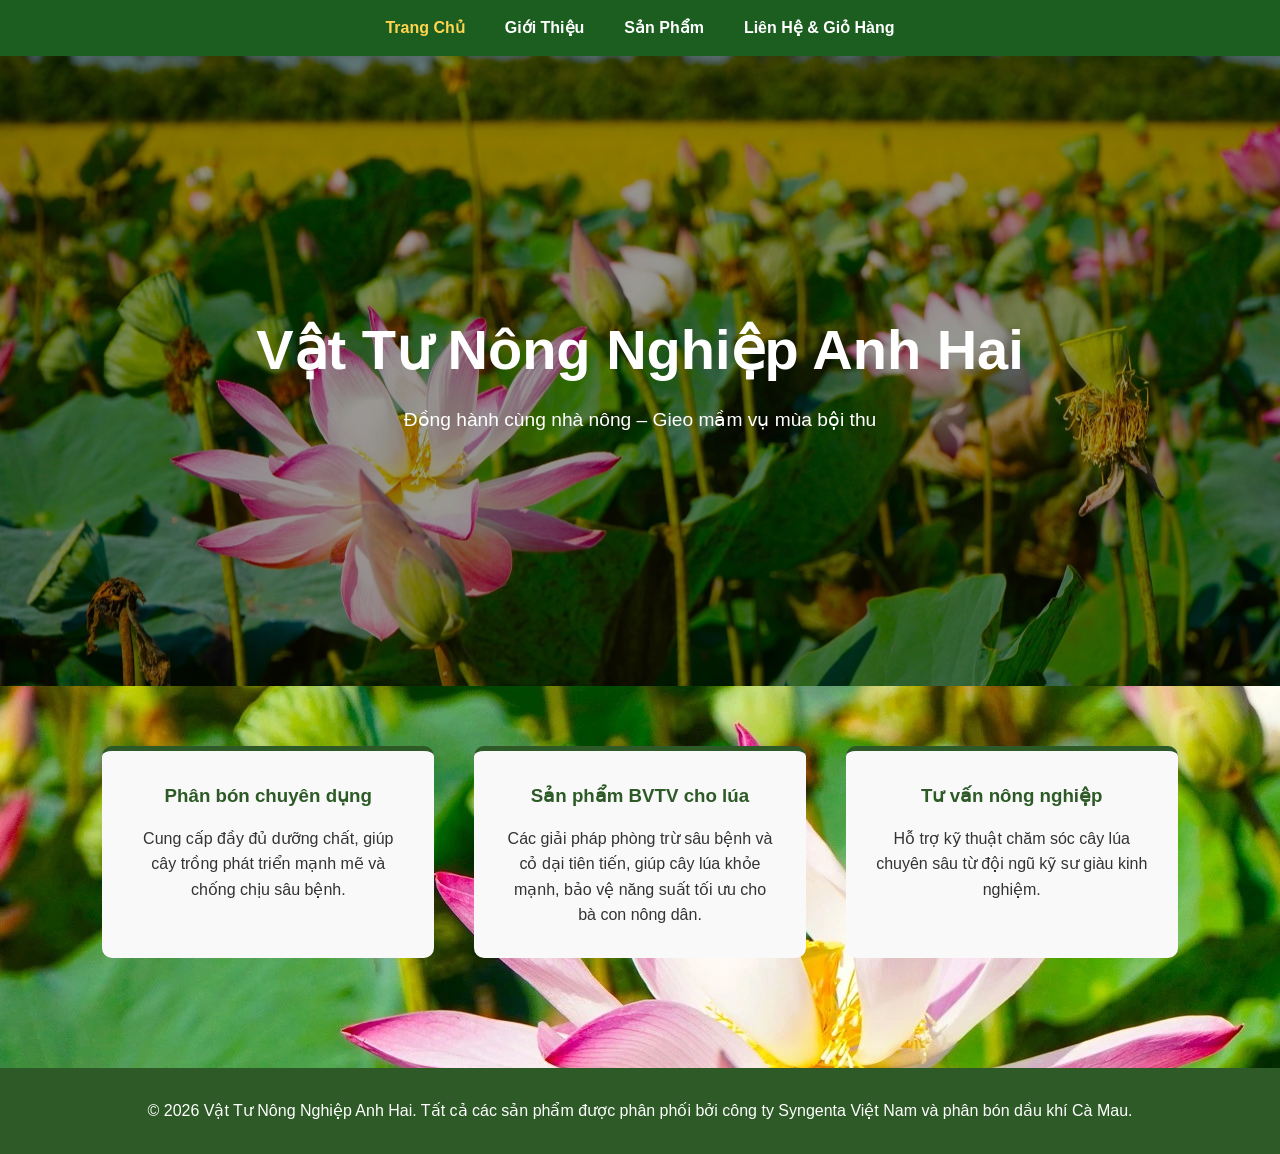
<file: index.html>
<!DOCTYPE html>
<html lang="vi">
<head>
    <meta charset="UTF-8">
    <meta name="viewport" content="width=device-width, initial-scale=1.0">
    <title>Vật Tư Nông Nghiệp Anh Hai</title>
    <link rel="stylesheet" href="css/trangchu.css">
</head>
<body>

     <nav class="navbar">
        <a href="index.html" class="active">Trang Chủ</a>
        <a href="html/gioithieu.html" >Giới Thiệu</a>
        <a href="html/sanpham.html">Sản Phẩm</a>
        <a href="html/lienhe.html">Liên Hệ & Giỏ Hàng</a>
    </nav>

    <section class="hero">
        <h1>Vật Tư Nông Nghiệp Anh Hai</h1>
        <p>Đồng hành cùng nhà nông – Gieo mầm vụ mùa bội thu</p>
    </section>

    <section class="services">
        <div class="service-item">
            <h3>Phân bón chuyên dụng</h3>
            <p>Cung cấp đầy đủ dưỡng chất, giúp cây trồng phát triển mạnh mẽ và chống chịu sâu bệnh.</p>
        </div>
        <div class="service-item">
            <h3>Sản phẩm BVTV cho lúa</h3>
            <p>Các giải pháp phòng trừ sâu bệnh và cỏ dại tiên tiến, giúp cây lúa khỏe mạnh, bảo vệ năng suất tối ưu cho bà con nông dân.</p>
        </div>
        <div class="service-item">
            <h3>Tư vấn nông nghiệp</h3>
            <p>Hỗ trợ kỹ thuật chăm sóc cây lúa chuyên sâu từ đội ngũ kỹ sư giàu kinh nghiệm.</p>
        </div>
    </section>

    <footer>
        <p>&copy; 2026 Vật Tư Nông Nghiệp Anh Hai. Tất cả các sản phẩm được phân phối bởi công ty Syngenta Việt Nam và phân bón dầu khí Cà Mau.</p>
    </footer>

</body>
</html>
</file>
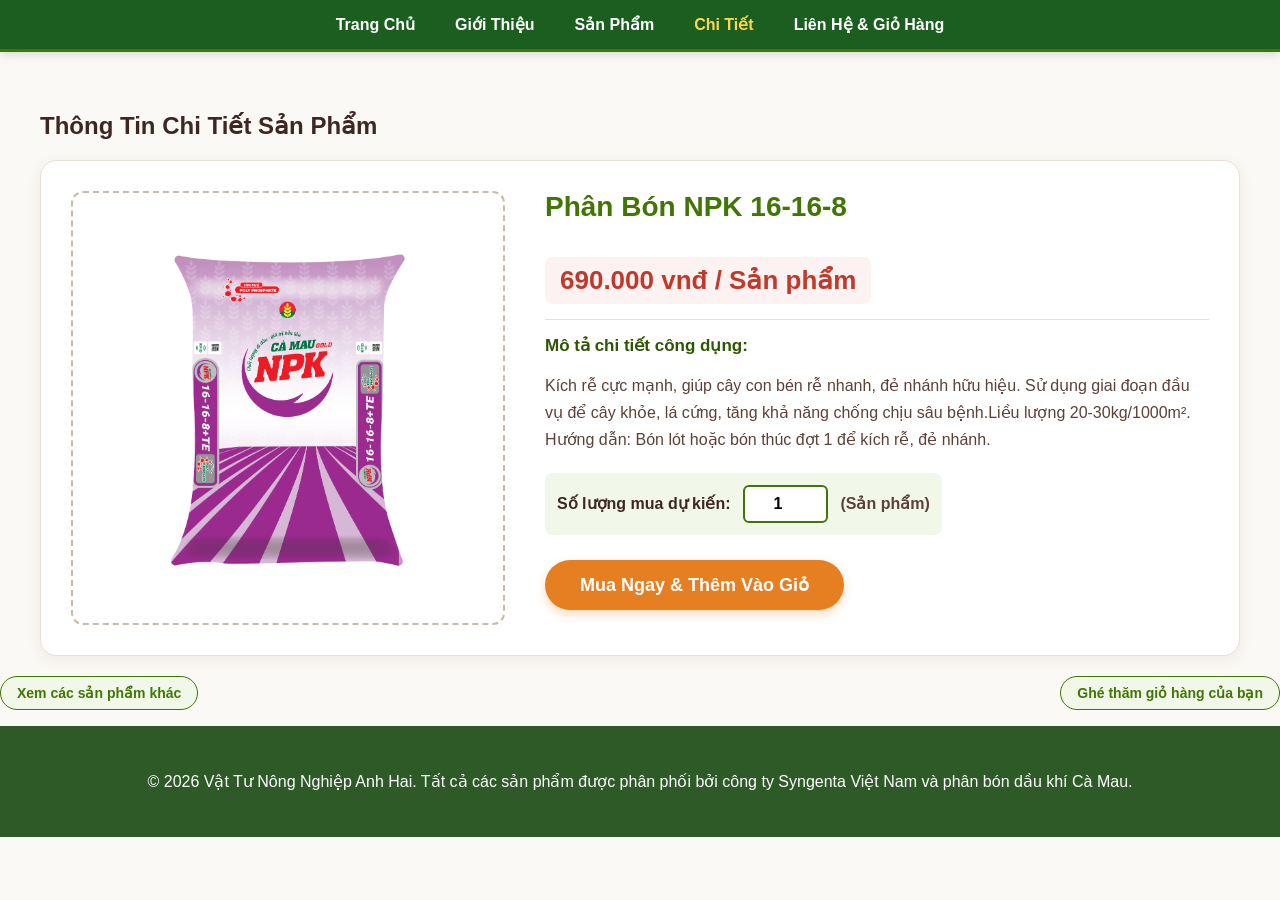
<file: html/chitiet.html>
<!DOCTYPE html>
<html lang="vi">
<head>
    <meta charset="UTF-8">
    <title>Vật Tư Nông Nghiệp Anh Hai</title>
    <link rel="stylesheet" href="../css/chitiet.css">
</head>
<body>
    <nav class="navbar">
            <a href="../index.html">Trang Chủ</a>
            <a href="gioithieu.html">Giới Thiệu</a>
            <a href="sanpham.html">Sản Phẩm</a>
            <a href="chitiet.html" class="active">Chi Tiết</a>
            <a href="lienhe.html">Liên Hệ & Giỏ Hàng</a>
    </nav>

    <main class="container">
        <h2 class="page-title">Thông Tin Chi Tiết Sản Phẩm</h2>
        
        <div class="detail-wrapper">
            <div class="detail-left">
                <img id="detail-img" src="" alt="Ảnh sản phẩm">
            </div>

            <div class="detail-right">
                <h1 id="detail-name">Đang tải tên sản phẩm...</h1>
                <p id="detail-price" class="price-tag">0 đ</p>
                
                <div class="desc-box">
                    <h4>Mô tả chi tiết công dụng:</h4>
                    <p id="detail-desc">Đang tải mô tả từ cơ sở dữ liệu...</p>
                </div>

                <div class="quantity-box">
                    <label>Số lượng mua dự kiến:</label>
                    <input type="number" id="quantity" value="1" min="1">
                    <span class="unit-text">(Sản phẩm)</span>
                </div>

                <div id="box-nut-mua">
                    <button class="btn-loading" disabled>Đang tải dữ liệu...</button>
                </div>
            </div>
        </div>
    </main>
    <a href="sanpham.html" class="btn-back">Xem các sản phẩm khác</a>
    <a href="lienhe.html" class="btn-go">Ghé thăm giỏ hàng của bạn</a>
    <footer>
    <p>&copy; 2026 Vật Tư Nông Nghiệp Anh Hai. Tất cả các sản phẩm được phân phối bởi công ty Syngenta Việt Nam và phân bón dầu khí Cà Mau.</p>
    </footer>
</main>
    <script src="../js/script.js"></script>
</body>
</html>
</file>
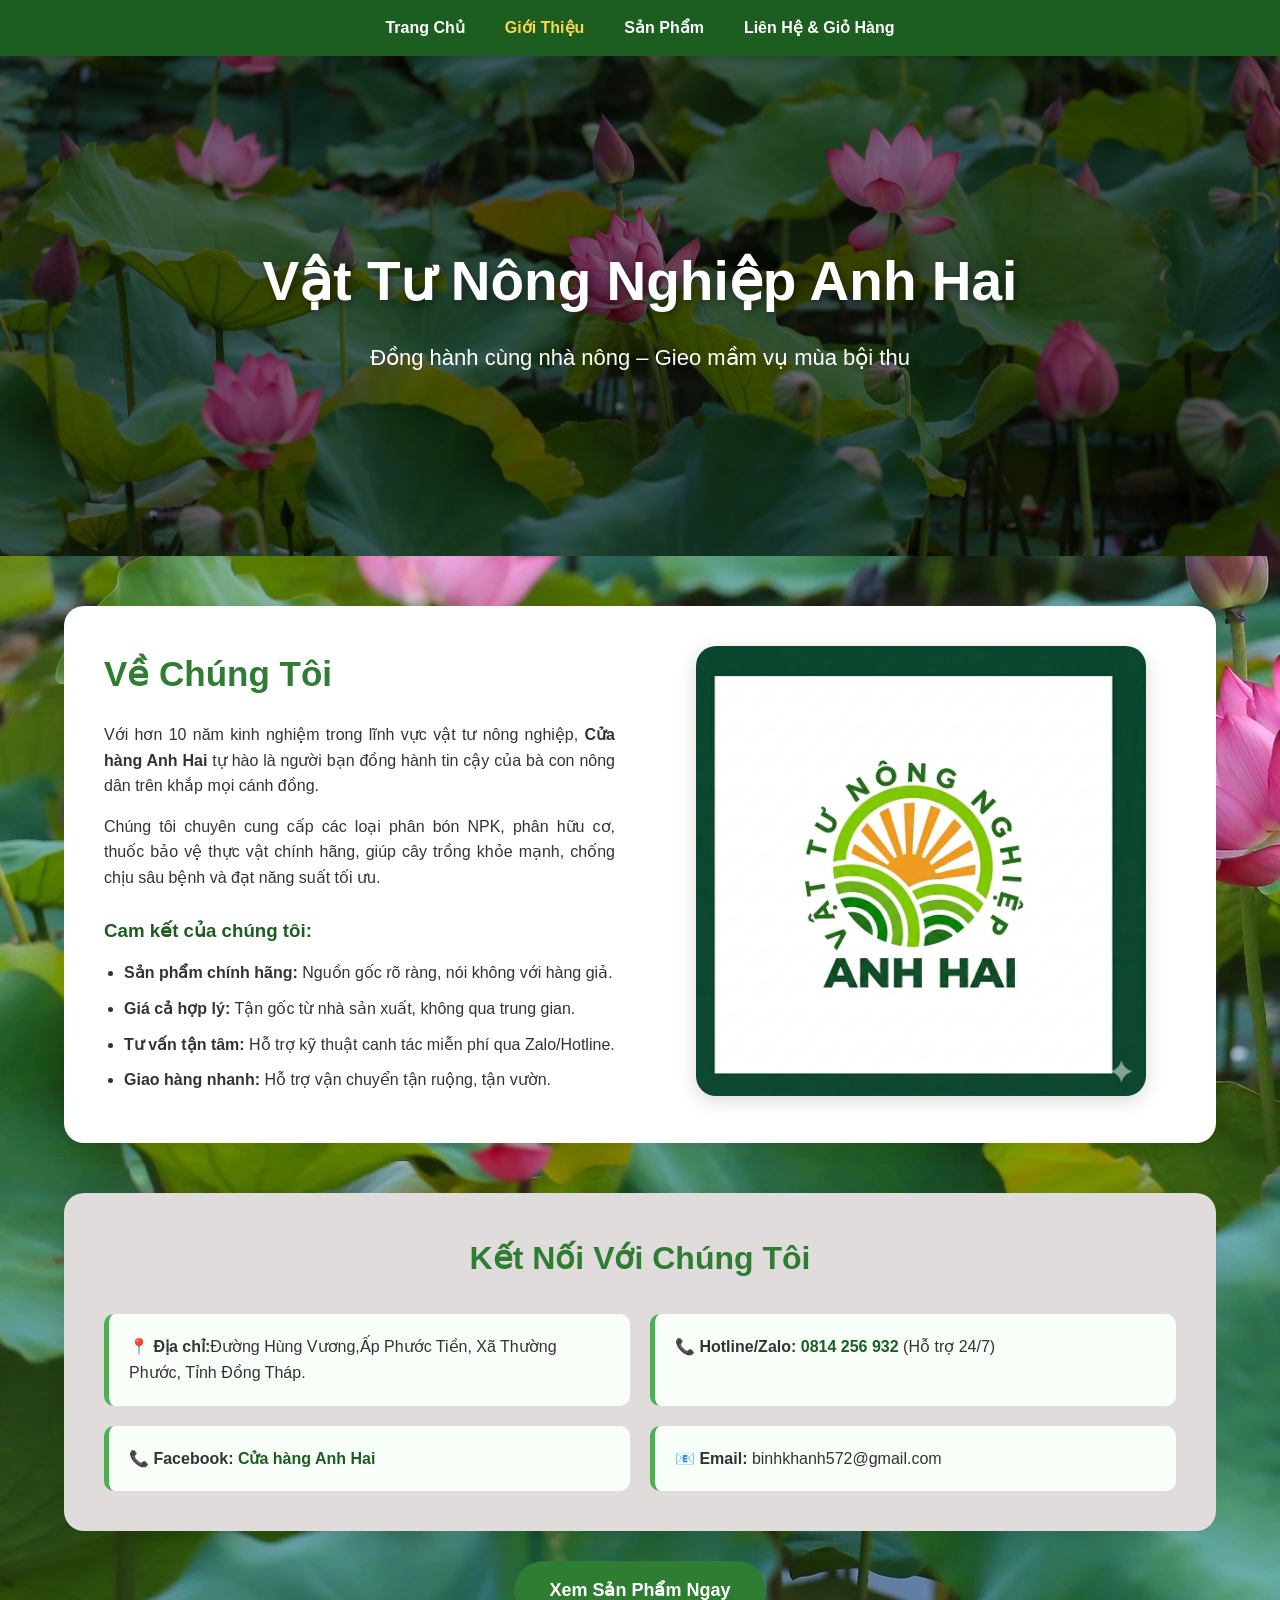
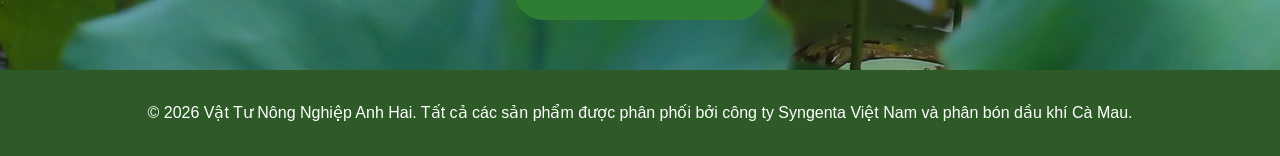
<file: html/gioithieu.html>
<!DOCTYPE html>
<html lang="vi">
<head>
    <meta charset="UTF-8">
    <title>Vật Tư Nông Nghiệp Anh Hai</title>
    <link rel="stylesheet" href="../css/gioithieu.css">
</head>
<body>
    <nav class="navbar">
        <a href="../index.html" >Trang Chủ</a>
        <a href="gioithieu.html" class ="active">Giới Thiệu</a>
        <a href="sanpham.html">Sản Phẩm</a>
        <a href="lienhe.html">Liên Hệ & Giỏ Hàng</a>
    </nav>

    <header class="hero-section">
        <h1>Vật Tư Nông Nghiệp Anh Hai</h1>
        <p>Đồng hành cùng nhà nông – Gieo mầm vụ mùa bội thu</p>
    </header>

    <main class="container">
        <div class="intro-wrapper">
            <div class="intro-content">
                <h2>Về Chúng Tôi</h2>
                <p>Với hơn 10 năm kinh nghiệm trong lĩnh vực vật tư nông nghiệp, <strong>Cửa hàng Anh Hai</strong> tự hào là người bạn đồng hành tin cậy của bà con nông dân trên khắp mọi cánh đồng.</p>
                <p>Chúng tôi chuyên cung cấp các loại phân bón NPK, phân hữu cơ, thuốc bảo vệ thực vật chính hãng, giúp cây trồng khỏe mạnh, chống chịu sâu bệnh và đạt năng suất tối ưu.</p>
                
                <h3>Cam kết của chúng tôi:</h3>
                <ul>
                    <li><strong>Sản phẩm chính hãng:</strong> Nguồn gốc rõ ràng, nói không với hàng giả.</li>
                    <li><strong>Giá cả hợp lý:</strong> Tận gốc từ nhà sản xuất, không qua trung gian.</li>
                    <li><strong>Tư vấn tận tâm:</strong> Hỗ trợ kỹ thuật canh tác miễn phí qua Zalo/Hotline.</li>
                    <li><strong>Giao hàng nhanh:</strong> Hỗ trợ vận chuyển tận ruộng, tận vườn.</li>
                </ul>
            </div>

            <div class="intro-image">
                <img src="../assets/logo.jpg" alt="VTNN Anh Hai">
            </div>
        </div>

        <section class="contact-info-box">
            <h2>Kết Nối Với Chúng Tôi</h2>
            <div class="contact-grid">
                <div>
                    <p><strong>📍 Địa chỉ:</strong>Đường Hùng Vương,Ấp Phước Tiền, Xã Thường Phước, Tỉnh Đồng Tháp.</p>
                </div>
                <div>
                    <p><strong>📞 Hotline/Zalo:</strong> <a href="tel:0814256932">0814 256 932</a> (Hỗ trợ 24/7)</p>
                </div>
                 <div>
                    <p><strong>📞 Facebook:</strong> <a href="https://www.facebook.com/share/188ZHYERyW/" target="_blank">Cửa hàng Anh Hai</a></p>
                </div>
                <div>
                    <p><strong>📧 Email:</strong> binhkhanh572@gmail.com</p>
                </div>
            </div>
        </section>
        
        <div style="text-align: center; margin-top: 30px;">
            <a href="sanpham.html" class="btn">Xem Sản Phẩm Ngay</a>
        </div>
    </main>
        <footer>
        <p>&copy; 2026 Vật Tư Nông Nghiệp Anh Hai. Tất cả các sản phẩm được phân phối bởi công ty Syngenta Việt Nam và phân bón dầu khí Cà Mau.</p>
        </footer>
</body>
</html>
</file>
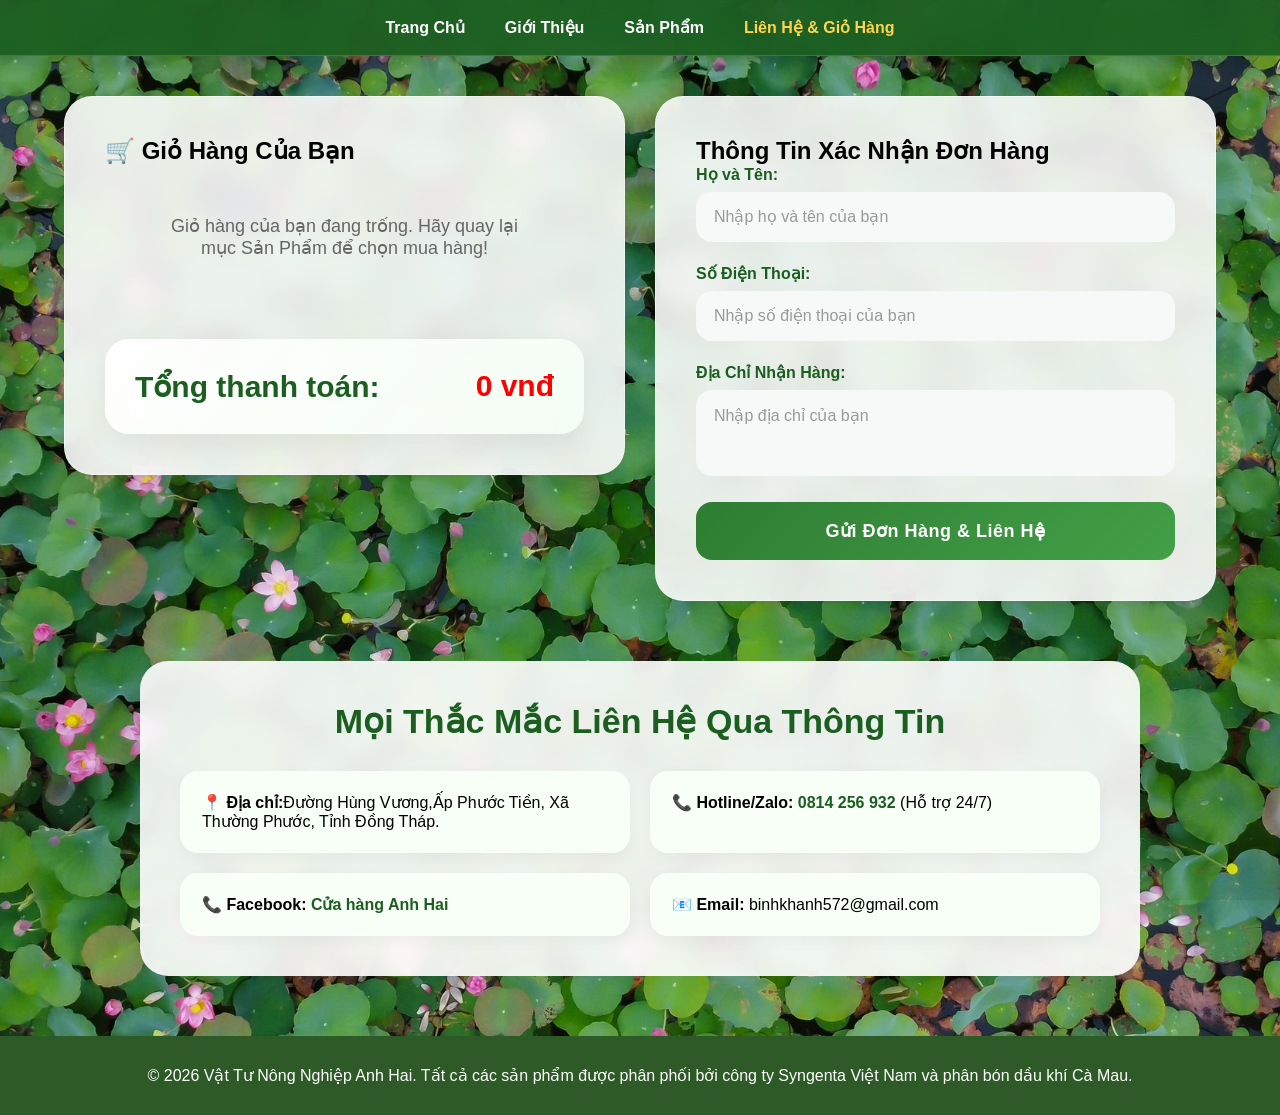
<file: html/lienhe.html>
<!DOCTYPE html>
<html lang="vi">
<head>
    <meta charset="UTF-8">
    <title>Vật Tư Nông Nghiệp Anh Hai</title>
    <link rel="stylesheet" href="../css/lienhe.css">
</head>
<body>
    <nav class="navbar">
         <a href="../index.html">Trang Chủ</a>
        <a href="gioithieu.html">Giới Thiệu</a>
        <a href="sanpham.html">Sản Phẩm</a>
        <a href="lienhe.html" class="active">Liên Hệ & Giỏ Hàng</a>
    </nav>

    <main class="container">
        <div class="checkout-layout">
            
            <div class="cart-column">
                <h2>🛒 Giỏ Hàng Của Bạn</h2>
                
                <div id="danh-sach-gio-hang"></div>
                
                <div class="cart-summary-box">
                    <h3>
                        <span>Tổng thanh toán:</span>
                        <span id="tong-tien" style="color: red; font-weight: bold;">0đ</span>
                    </h3>
                    <button onclick="xoaToanBoGioHang()" class="btn-clear-cart" id="btn-clear" style="display: none;">Xóa Sạch Giỏ Hàng</button>
                </div>
            </div>

            <div class="form-column">
                <h2> Thông Tin Xác Nhận Đơn Hàng</h2>
                <form onsubmit="alert('Cảm ơn bạn đã liên hệ đặt hàng! Chúng tôi sẽ gọi lại ngay để xác nhận đơn.'); xoaSachKhiDatHangXong(); return false;">
                    <div class="form-group">
                        <label for="name">Họ và Tên:</label>
                        <input type="text" id="name" required placeholder="Nhập họ và tên của bạn">
                    </div>
                    <div class="form-group">
                        <label for="phone">Số Điện Thoại:</label>
                        <input type="tel" id="phone" required placeholder="Nhập số điện thoại của bạn">
                    </div>
                    <div class="form-group">
                        <label for="address">Địa Chỉ Nhận Hàng:</label>
                        <textarea id="address" rows="3" required placeholder="Nhập địa chỉ của bạn"></textarea>
                    </div>
                    <button type="submit" class="btn-buy" style="background-color: #4CAF50;">Gửi Đơn Hàng & Liên Hệ</button>
                </form>
            </div>

        </div>
    </main>
    <section class="contact-info-box">
            <h3>Mọi Thắc Mắc Liên Hệ Qua Thông Tin</h3>
            <div class="contact-grid">
                <div>
                    <p><strong>📍 Địa chỉ:</strong>Đường Hùng Vương,Ấp Phước Tiền, Xã Thường Phước, Tỉnh Đồng Tháp.</p>
                </div>
                <div>
                    <p><strong>📞 Hotline/Zalo:</strong> <a href="tel:0814256932">0814 256 932</a> (Hỗ trợ 24/7)</p>
                </div>
                 <div>
                    <p><strong>📞 Facebook:</strong> <a href="https://www.facebook.com/share/188ZHYERyW/" target="_blank">Cửa hàng Anh Hai</a></p>
                </div>
                <div>
                    <p><strong>📧 Email:</strong> binhkhanh572@gmail.com</p>
                </div>
            </div>
        </section>
    <script src="../js/script.js"></script>

    <script>
        function taiDuLieuGioHang() {
            const vungChua = document.getElementById('danh-sach-gio-hang');
            const nutXoa = document.getElementById('btn-clear');
            if (!vungChua) return;

            // Lấy danh sách sản phẩm người dùng đã click "Thêm Vào Giỏ" từ LocalStorage
            let gioHang = JSON.parse(localStorage.getItem('gioHang')) || [];

            if (gioHang.length === 0) {
                vungChua.innerHTML = '<p class="empty-message">Giỏ hàng của bạn đang trống. Hãy quay lại mục Sản Phẩm để chọn mua hàng!</p>';
                document.getElementById('tong-tien').innerText = '0 vnđ';
                if (nutXoa) nutXoa.style.display = 'none';
                return;
            }

            if (nutXoa) nutXoa.style.display = 'inline-block';
            vungChua.innerHTML = ''; // Reset vùng chứa
            let tongTien = 0;

            // Vòng lặp duyệt qua từng sản phẩm trong giỏ và vẽ ra giao diện
            gioHang.forEach(item => {
                let thanhTien = item.price * item.soluong;
                tongTien += thanhTien;

                const itemRow = document.createElement('div');
                itemRow.className = 'cart-item';
                itemRow.innerHTML = `
                    <div class="cart-item-details">
                        <strong>${item.name}</strong>
                        <span>Giá: ${item.price.toLocaleString('vi-VN')} đ x Số lượng: ${item.soluong}</span>
                    </div>
                    <div class="cart-item-total">
                        ${thanhTien.toLocaleString('vi-VN')} vnđ
                    </div>
                `;
                vungChua.appendChild(itemRow);
            });

            // In tổng số tiền ra thẻ ID tong-tien của bạn
            document.getElementById('tong-tien').innerText = tongTien.toLocaleString('vi-VN') + ' vnđ';
        }

        // Hàm xóa toàn bộ giỏ hàng
        function xoaToanBoGioHang() {
            if (confirm("Bạn có chắc chắn muốn xóa hết tất cả mặt hàng trong giỏ không?")) {
                localStorage.removeItem('gioHang');
                taiDuLieuGioHang();
            }
        }

        // Xóa giỏ hàng sau khi đặt thành công
        function xoaSachKhiDatHangXong() {
            localStorage.removeItem('gioHang');
            taiDuLieuGioHang();
        }

        // Đợi trang load xong hoàn toàn thì tự chạy hàm đổ dữ liệu
        window.addEventListener('DOMContentLoaded', taiDuLieuGioHang);
        function taiDuLieuGioHang() {
    const vungChua = document.getElementById('danh-sach-gio-hang');
    const nutXoaSach = document.getElementById('btn-clear');
    if (!vungChua) return;

    // Lấy danh sách sản phẩm từ LocalStorage
    let gioHang = JSON.parse(localStorage.getItem('gioHang')) || [];

    if (gioHang.length === 0) {
        vungChua.innerHTML = '<p class="empty-message">Giỏ hàng của bạn đang trống. Hãy quay lại mục Sản Phẩm để chọn mua hàng!</p>';
        document.getElementById('tong-tien').innerText = '0 vnđ';
        if (nutXoaSach) nutXoaSach.style.display = 'none';
        return;
    }

    if (nutXoaSach) nutXoaSach.style.display = 'inline-block';
    vungChua.innerHTML = ''; // Reset vùng chứa
    let tongTien = 0;

    // Vòng lặp duyệt qua từng sản phẩm
    gioHang.forEach(item => {
        let thanhTien = item.price * item.soluong;
        tongTien += thanhTien;

        const itemRow = document.createElement('div');
        itemRow.className = 'cart-item';
        itemRow.innerHTML = `
            <div class="cart-item-details">
                <strong>${item.name}</strong>
                <span>Giá: ${item.price.toLocaleString('vi-VN')} đ x Số lượng: ${item.soluong}</span>
            </div>
            <div class="cart-item-right">
                <div class="cart-item-total">
                    ${thanhTien.toLocaleString('vi-VN')} vnđ
                </div>
                <button onclick="xoaMotSanPham(${item.id})" class="btn-delete-item" title="Xóa sản phẩm này">Xóa</button>
            </div>
        `;
        vungChua.appendChild(itemRow);
    });

    // Cập nhật tổng số tiền thanh toán
    document.getElementById('tong-tien').innerText = tongTien.toLocaleString('vi-VN') + ' vnđ';
}

// --- HÀM XỬ LÝ XÓA TỪNG SẢN PHẨM THEO ID ---
function xoaMotSanPham(id) {
    // Lấy giỏ hàng hiện tại ra
    let gioHang = JSON.parse(localStorage.getItem('gioHang')) || [];
    
    // Lọc bỏ sản phẩm có id trùng với id vừa nhấn nút xóa
    let gioHangMoi = gioHang.filter(item => item.id !== id);
    
    // Lưu lại mảng mới vào LocalStorage
    localStorage.setItem('gioHang', JSON.stringify(gioHangMoi));
    
    // Vẽ lại giao diện giỏ hàng ngay lập tức
    taiDuLieuGioHang();
}
    </script>
    <footer>
    <p>&copy; 2026 Vật Tư Nông Nghiệp Anh Hai. Tất cả các sản phẩm được phân phối bởi công ty Syngenta Việt Nam và phân bón dầu khí Cà Mau.</p>
    </footer>
</body>
</html>
</file>
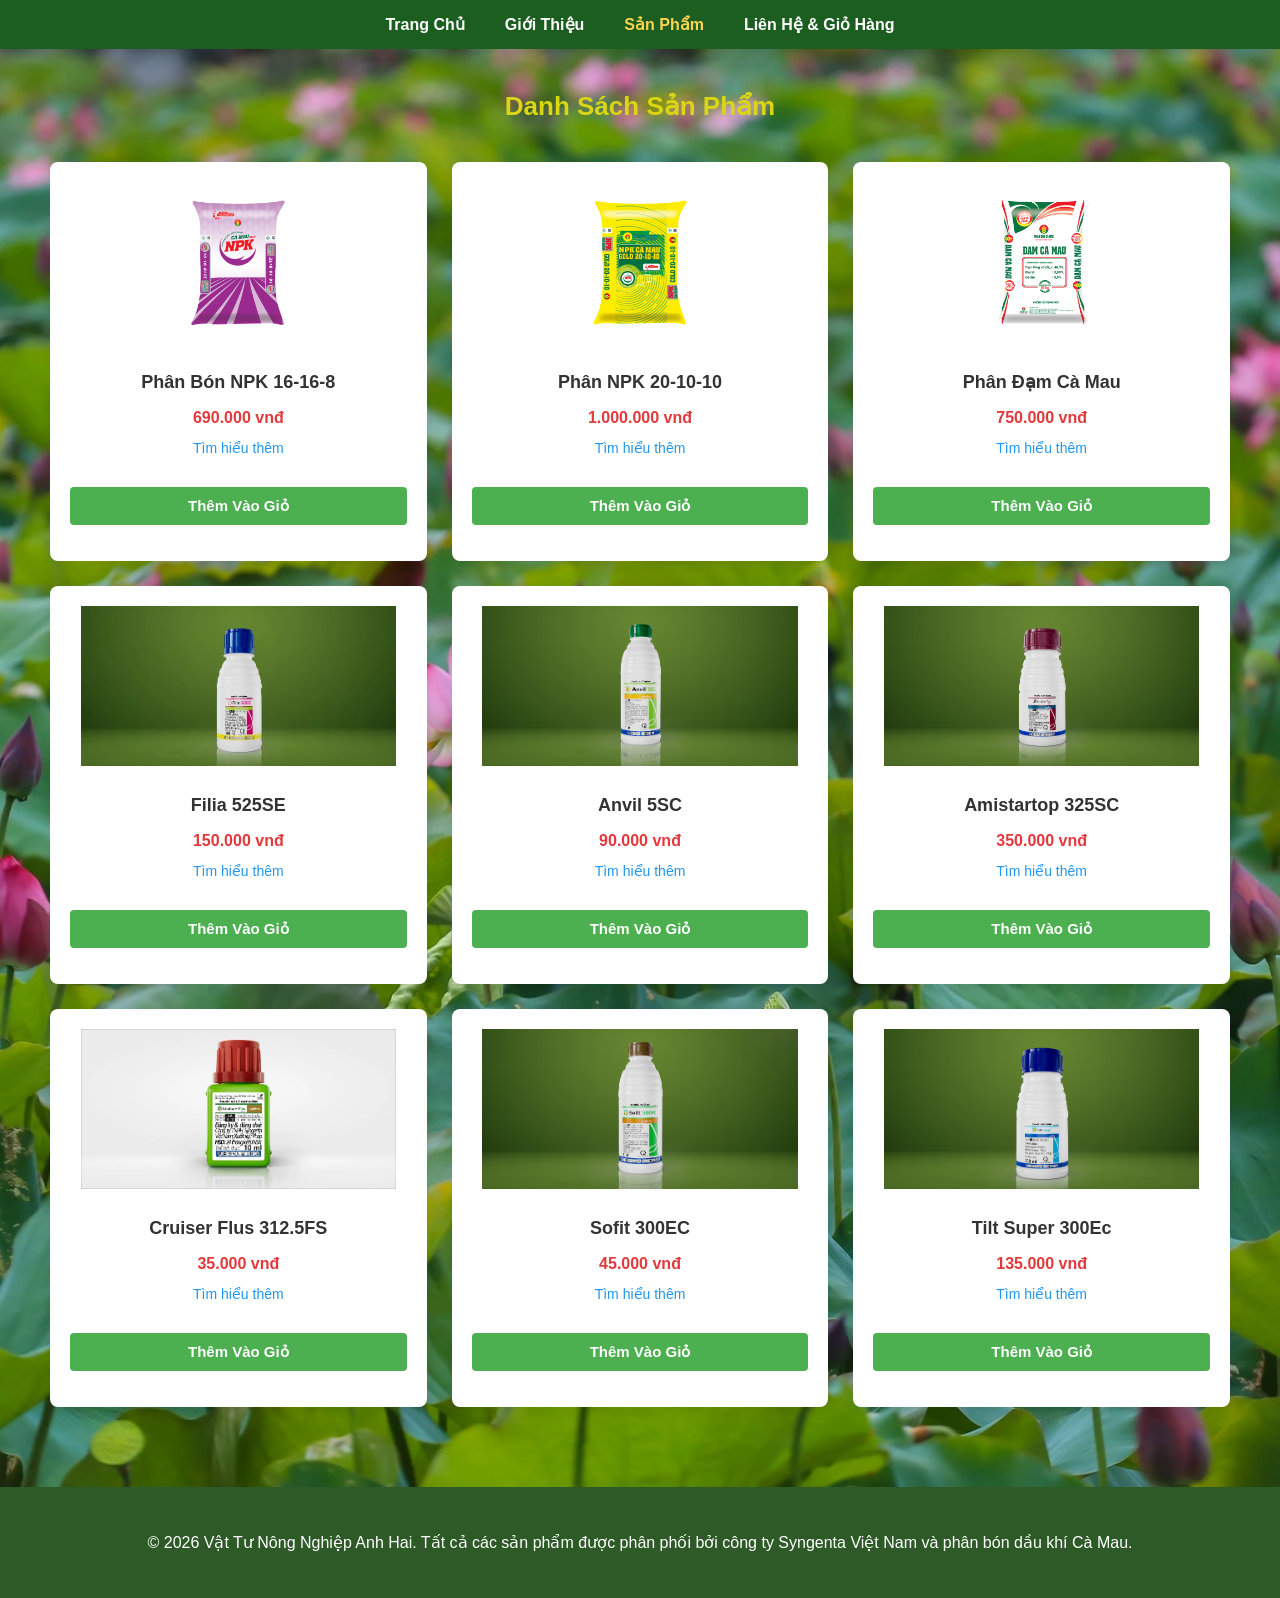
<file: html/sanpham.html>
<!DOCTYPE html>
<html lang="vi">
<head>
    <meta charset="UTF-8">
    <title>Vật Tư Nông Nghiệp Anh Hai</title>
    <link rel="stylesheet" href="../css/sanpham.css">
</head>
<body>
    <nav class="navbar">
        <a href="../index.html" >Trang Chủ</a>
        <a href="gioithieu.html">Giới Thiệu</a>
        <a href="sanpham.html" class="active">Sản Phẩm</a>
        <a href="lienhe.html">Liên Hệ & Giỏ Hàng</a>
    </nav>

   <main class="container">
        <h2>Danh Sách Sản Phẩm</h2>
        
        <div id="product-list" class="product-grid"></div>
    </main>
    <footer>
        <p>&copy; 2026 Vật Tư Nông Nghiệp Anh Hai. Tất cả các sản phẩm được phân phối bởi công ty Syngenta Việt Nam và phân bón dầu khí Cà Mau.</p>
    </footer>
    <script src="../js/script.js"></script>
</body>
</html>
</file>
<file: css/trangchu.css>
/* style.css */

* {
    box-sizing: border-box;
    margin: 0;
    padding: 0;
}

body {
    font-family: 'Segoe UI', Tahoma, sans-serif;
    line-height: 1.6;
    color: #333;
    background-image: url("../assets/banner.jpg");
}

/* Header */
header {
    display: flex;
    justify-content: space-between;
    align-items: center;
    padding: 20px 8%;
    background: #fff;
    border-bottom: 3px solid #2d5a27;
}

.logo {
    font-size: 1.8rem;
    font-weight: bold;
    color: #2d5a27;
}

.navbar{
    background:#1b5e20;
    padding:15px 50px;
    display:flex;
    justify-content:center;
    gap:40px;
    position:sticky;
    top:0;
    z-index:1000;
    box-shadow:0 2px 10px rgba(0,0,0,0.15);
}

.navbar a{
    color:white;
    text-decoration:none;
    font-weight:600;
    transition:0.3s;
}

.navbar a:hover,
.navbar a.active{
    color:#ffd54f;
}

/* Banner Hero */
.hero {
    height: 70vh;
    background: linear-gradient(rgba(0,0,0,0.4), rgba(0,0,0,0.4)), url('../assets/banner.jpg') center/cover;
    display: flex;
    flex-direction: column;
    justify-content: center;
    align-items: center;
    color: white;
    text-align: center;
    padding: 20px;
}

.hero h1 {
    font-size: 3.5rem;
    margin-bottom: 10px;
}

.hero p {
    font-size: 1.2rem;
}

/* Card Section */
.services {
    padding: 60px 8%;
    display: grid;
    grid-template-columns: repeat(auto-fit, minmax(300px, 1fr));
    gap: 40px;
}

.service-item {
    padding: 30px;
    background: #f9f9f9;
    border-radius: 10px;
    text-align: center;
    border-top: 5px solid #2d5a27;
}

.service-item h3 {
    margin-bottom: 15px;
    color: #2d5a27;
}

/* Footer */
footer {
    background: #2d5a27;
    color: white;
    text-align: center;
    padding: 30px;
    margin-top: 50px;
}
</file>
<file: css/chitiet.css>
body {
    font-family: 'Segoe UI', Arial, sans-serif;
    /* ĐỔI: Thay nền xám lạnh bằng màu kem nhạt dịu mắt, ấm áp như nắng sớm */
    background-color: #fbf9f5; 
    color: #3e2723; /* ĐỔI: Chữ màu nâu đất đậm thay vì màu đen xì chói mắt */
    margin: 0;
}

.container {
    max-width: 1200px;
    margin: 0 auto;
    padding: 20px;
}

/* --- Menu Điều Hướng (Navbar) --- */
.navbar {
    background-color: #ffffff;
    padding: 15px 20px;
    text-align: center;
    /* ĐỔI: Đổ bóng màu nâu ấm nhẹ */
    box-shadow: 0 3px 6px rgba(93, 64, 55, 0.06); 
    margin-bottom: 20px;
    border-bottom: 3px solid #417505; /* THÊM: Viền xanh lá định hình thương hiệu nông sản */
}

.navbar{
    background:#1b5e20;
    padding:15px 50px;
    display:flex;
    justify-content:center;
    gap:40px;
    position:sticky;
    top:0;
    z-index:1000;
    box-shadow:0 2px 10px rgba(0,0,0,0.15);
}

.navbar a{
    color:white;
    text-decoration:none;
    font-weight:600;
    transition:0.3s;
}

.navbar a:hover,
.navbar a.active{
    color:#ffd54f;
}

/* --- Bố Cục Chia Đôi Nội Dung --- */
.detail-wrapper {
    display: flex;
    gap: 40px;
    background: #ffffff;
    padding: 30px;
    border-radius: 16px; /* ĐỔI: Góc bo tròn hơn tạo cảm giác mềm mại, không góc cạnh */
    box-shadow: 0 4px 15px rgba(93, 64, 55, 0.08); /* ĐỔI: Bóng đổ ấm áp */
    border: 1px solid #e8e0d5; /* THÊM: Viền mộc mạc bao quanh */
}

/* Vùng hiển thị ảnh bên trái */
.detail-left {
    flex: 1;
    max-width: 400px;
    border: 2px dashed #c8bca6; /* ĐỔI: Viền nét đứt màu đất mộc mạc thay vì viền xám cứng */
    border-radius: 12px; /* ĐỔI: Bo tròn góc ảnh */
    padding: 15px;
    display: flex;
    align-items: center;
    background: #ffffff;
}

.detail-left img {
    width: 100%;
    max-height: 400px;
    object-fit: contain;
}

/* Vùng hiển thị thông tin bên phải */
.detail-right {
    flex: 1.2;
}

#detail-name {
    font-size: 28px; /* ĐỔI: To lên một chút cho rõ ràng */
    color: #417505; /* ĐỔI: Xanh lá tươi tốt tươi tắn, khỏe khoắn */
    margin-top: 0;
    font-weight: bold;
}

.price-tag {
    font-size: 26px; /* ĐỔI: Tăng kích thước giá tiền lên để các bác nhìn rõ ngay lập tức */
    color: #c0392b; /* ĐỔI: Màu đỏ thẫm/đỏ đô, sang trọng và rất rõ chữ */
    font-weight: bold;
    margin: 15px 0;
    background-color: #fdf2f2; /* THÊM: Nền hồng nhạt bao quanh giá tiền để làm nổi bật giá */
    padding: 8px 15px;
    display: inline-block;
    border-radius: 8px;
}

.desc-box {
    border-top: 1px solid #e8e0d5; /* ĐỔI: Viền màu đất nhạt */
    padding-top: 15px;
    margin-bottom: 20px;
}

.desc-box h4 {
    margin: 0 0 8px 0;
    color: #2e5602; /* ĐỔI: Tiêu đề mô tả màu xanh rêu */
    font-size: 17px;
}

#detail-desc {
    color: #5d4037; /* ĐỔI: Chữ mô tả màu nâu đậm rõ nét, dễ đọc, không dùng màu xám mờ */
    line-height: 1.7;
    font-size: 16px; /* ĐỔI: Tăng cỡ chữ lên 16px giúp người lớn tuổi không cần nheo mắt */
}

/* Ô chọn số lượng */
.quantity-box {
    margin-bottom: 25px;
    background: #f1f8e9; /* THÊM: Khung nền xanh non nhạt cho khu vực chọn số lượng */
    padding: 12px;
    border-radius: 8px;
    display: inline-block;
}

.quantity-box label { 
    font-weight: bold; 
    color: #3e2723; 
    font-size: 16px;
}

.quantity-box input {
    width: 65px; /* ĐỔI: Rộng hơn chút để dễ bấm, dễ nhìn */
    padding: 8px;
    text-align: center;
    margin: 0 8px;
    border: 2px solid #417505; /* ĐỔI: Viền màu xanh lá nổi bật để biết đây là chỗ nhập được */
    border-radius: 6px;
    font-size: 16px;
    font-weight: bold;
}

.unit-text { 
    color: #5d4037; /* ĐỔI: Đậm rõ hơn (ví dụ: Bao, Tạ, Kg...) */
    font-weight: 600;
}

/* Nút Mua Hàng Động */
.btn-buy {
    background-color: #e67e22; /* ĐỔI: Màu cam tươi/cam đất - kích thích mua hàng và tràn đầy năng lượng ruộng vườn */
    color: white;
    border: none;
    padding: 14px 35px; /* ĐỔI: Nút làm to hơn để bà con dùng điện thoại dễ bấm trúng */
    font-size: 18px; /* ĐỔI: Chữ to rõ ràng */
    font-weight: bold;
    border-radius: 30px; /* ĐỔI: Bo tròn hẳn tạo sự mềm mại, thân thiện vô cùng */
    cursor: pointer;
    box-shadow: 0 4px 10px rgba(230, 126, 34, 0.3); /* THÊM: Đổ bóng cho nút nổi bật hẳn lên */
    transition: all 0.2s;
}

.btn-buy:hover { 
    background-color: #d35400; /* Cam đậm hơn khi rê chuột */
    transform: translateY(-2px); /* Hiệu ứng nổi nhẹ sinh động */
}

.btn-loading { 
    background-color: #ccc; 
    color: #666; 
    padding: 14px 35px; 
    border: none; 
    border-radius: 30px; 
}

/* Tương thích điện thoại */
@media (max-width: 768px) {
    .detail-wrapper { 
        flex-direction: column; 
        padding: 15px;
    }
    .detail-left {
        max-width: 100%;
    }
    #detail-name {
        font-size: 24px;
    }
}
/* --- NÚt --- */
.btn-back {
    display: inline-block;
    margin-bottom: 20px;
    padding: 8px 16px;
    background-color: #f1f8e9; /* Màu nền xanh non nhạt */
    color: #417505; /* Màu chữ xanh lá đậm */
    font-weight: bold;
    text-decoration: none;
    border-radius: 20px; /* Bo tròn hoàn toàn */
    border: 1px solid #417505;
    transition: all 0.3s ease;
    font-size: 14px;
     float:left;
}

.btn-back:hover {
    background-color: #417505;
    color: #ffffff;
    padding-left: 20px; /* Hiệu ứng đẩy nhẹ khi di chuột */
}
.btn-go {
    display: inline-block;
    margin-bottom: 20px;
    padding: 8px 16px;
    background-color: #f1f8e9;
    color: #417505;
    font-weight: bold;
    text-decoration: none;
    border-radius: 20px;
    border: 1px solid #417505;
    transition: all 0.3s ease;
    font-size: 14px;
    float:right;
}

.btn-go:hover {
    background-color: #417505;
    color: #ffffff;
    padding-left: 20px;
}
.btn-go{
display:block;
width:fit-content;
margin-left:auto;
}
footer {
    background: #2d5a27;
    color: white;
    text-align: center;
    padding: 30px;
    margin-top: 50px;
}
</file>
<file: css/gioithieu.css>
/* Reset */
*{
    margin:0;
    padding:0;
    box-sizing:border-box;
    font-family:'Segoe UI',sans-serif;
}

body{
    background:#f5f8f3;
    color:#333;
    line-height:1.6;
    background-image: url("../assets/nen2.jpg");
}

/* ===== MENU ===== */
.navbar{
    background:#1b5e20;
    padding:15px 50px;
    display:flex;
    justify-content:center;
    gap:40px;
    position:sticky;
    top:0;
    z-index:1000;
    box-shadow:0 2px 10px rgba(0,0,0,0.15);
}

.navbar a{
    color:white;
    text-decoration:none;
    font-weight:600;
    transition:0.3s;
}

.navbar a:hover,
.navbar a.active{
    color:#ffd54f;
}

/* ===== HERO ===== */
.hero-section{
    height:500px;
    background:
    linear-gradient(rgba(0,0,0,0.5),
    rgba(0,0,0,0.5)),
    url("../assets/nen2.jpg");
    background-size:cover;
    background-position:center;
    display:flex;
    flex-direction:column;
    justify-content:center;
    align-items:center;
    text-align:center;
    color:white;
}

.hero-section h1{
    font-size:55px;
    margin-bottom:15px;
    text-shadow:2px 2px 10px rgba(0,0,0,0.5);
}

.hero-section p{
    font-size:22px;
}

/* ===== CONTAINER ===== */
.container{
    width:90%;
    max-width:1200px;
    margin:50px auto;
}

/* ===== GIỚI THIỆU ===== */
.intro-wrapper{
    display:flex;
    gap:50px;
    align-items:center;
    background:white;
    padding:40px;
    border-radius:20px;
    box-shadow:0 5px 20px rgba(0,0,0,0.08);
}

.intro-content{
    flex:1;
}

.intro-content h2{
    color:#2e7d32;
    margin-bottom:20px;
    font-size:35px;
}

.intro-content h3{
    margin-top:25px;
    color:#1b5e20;
}

.intro-content p{
    margin-bottom:15px;
    text-align:justify;
}

.intro-content ul{
    margin-top:15px;
    padding-left:20px;
}

.intro-content li{
    margin-bottom:10px;
}

.intro-image{
    flex:1;
    text-align:center;
}

.intro-image img{
    width:100%;
    max-width:450px;
    border-radius:20px;
    box-shadow:0 5px 20px rgba(0,0,0,0.15);
    transition:0.3s;
}

.intro-image img:hover{
    transform:scale(1.03);
}

/* ===== THÔNG TIN LIÊN HỆ ===== */
.contact-info-box{
    margin-top:50px;
    background:rgb(224, 220, 220);
    padding:40px;
    border-radius:20px;
    box-shadow:0 5px 20px rgba(0,0,0,0.08);
}

.contact-info-box h2{
    text-align:center;
    color:#2e7d32;
    margin-bottom:30px;
    font-size:32px;
}

.contact-grid{
    display:grid;
    grid-template-columns:repeat(2,1fr);
    gap:20px;
}

.contact-grid div{
    background:#f8fff8;
    padding:20px;
    border-left:5px solid #4caf50;
    border-radius:10px;
    transition:0.3s;
}

.contact-grid div:hover{
    transform:translateY(-5px);
    box-shadow:0 5px 15px rgba(0,0,0,0.1);
}

.contact-grid a{
    color:#1b5e20;
    text-decoration:none;
    font-weight:bold;
}

/* ===== BUTTON ===== */
.btn{
    display:inline-block;
    background:#2e7d32;
    color:white;
    text-decoration:none;
    padding:15px 35px;
    border-radius:50px;
    font-size:18px;
    font-weight:bold;
    transition:0.3s;
}

.btn:hover{
    background:#1b5e20;
    transform:translateY(-3px);
    box-shadow:0 5px 15px rgba(0,0,0,0.2);
}

/* ===== MOBILE ===== */
@media(max-width:768px){

    .navbar{
        flex-wrap:wrap;
        gap:15px;
        padding:15px;
    }

    .hero-section{
        height:350px;
        padding:20px;
    }

    .hero-section h1{
        font-size:35px;
    }

    .hero-section p{
        font-size:18px;
    }

    .intro-wrapper{
        flex-direction:column;
    }

    .contact-grid{
        grid-template-columns:1fr;
    }
}
footer {
    background: #2d5a27;
    color: white;
    text-align: center;
    padding: 30px;
    margin-top: 50px;
}
</file>
<file: css/lienhe.css>
/* ==========================
   RESET
========================== */
*{
    margin:0;
    padding:0;
    box-sizing:border-box;
    font-family:'Segoe UI',sans-serif;
}

body{
    background-image:url("../assets/nen1.jpg");
    background-size:cover;
    background-position:center;
    background-repeat:no-repeat;
    background-attachment:scroll;
}

body::before{
    content:"";
    position:fixed;
    inset:0;
    background:rgba(0,0,0,.05);
    z-index:-1;
}

/* ==========================
   MENU
========================== */
.navbar{
    background:rgba(27,94,32,.92);

    backdrop-filter:blur(15px);

    padding:18px 50px;

    display:flex;
    justify-content:center;
    gap:40px;

    position:sticky;
    top:0;
    z-index:1000;

    border-bottom:1px solid rgba(255,255,255,.15);

    box-shadow:
    0 4px 20px rgba(0,0,0,.15);
}

.navbar a{
    color:white;
    text-decoration:none;
    font-weight:600;
    font-size:16px;

    transition:.3s;
}

.navbar a:hover,
.navbar a.active{
    color:#ffd54f;
}

/* ==========================
   TITLE
========================== */
.page-title{
    text-align:center;

    color:white;

    font-size:56px;
    font-weight:800;

    margin:50px 0;

    text-shadow:
    0 4px 15px rgba(0,0,0,.35);
}

/* ==========================
   CONTAINER
========================== */
.container{
    width:90%;
    max-width:1300px;
    margin:40px auto 60px;
}

/* ==========================
   LAYOUT
========================== */
.checkout-layout{
    display:grid;

    grid-template-columns:1fr 1fr;

    gap:30px;

    align-items:start;
}

/* ==========================
   KHUNG CHUNG
========================== */
.cart-column,
.form-column{
    background:rgba(255,255,255,.88);

    backdrop-filter:blur(12px);

    padding:40px;

    border-radius:28px;

    border:1px solid rgba(255,255,255,.4);

    box-shadow:
    0 15px 40px rgba(0,0,0,.08),
    0 5px 15px rgba(0,0,0,.04);

    transition:.35s ease;
}

.cart-column:hover,
.form-column:hover{
    transform:translateY(-5px);

    box-shadow:
    0 25px 60px rgba(0,0,0,.12),
    0 10px 25px rgba(0,0,0,.08);
}

/* ==========================
   GIỎ HÀNG
========================== */
.cart-item{
    background:rgba(255,255,255,.95);

    border-radius:22px;

    padding:25px;

    margin-bottom:20px;

    display:flex;
    justify-content:space-between;
    align-items:center;

    box-shadow:
    0 8px 20px rgba(0,0,0,.05);

    transition:.3s;
}

.cart-item:hover{
    transform:translateY(-3px);

    box-shadow:
    0 15px 30px rgba(0,0,0,.08);
}

.cart-item-details{
    display:flex;
    flex-direction:column;
    gap:8px;
}

.cart-item-details strong{
    color:#1b5e20;
    font-size:22px;
}

.cart-item-details span{
    color:#666;
}

.cart-item-right{
    text-align:right;
}

.cart-item-total{
    color:#e53935;

    font-size:24px;
    font-weight:bold;

    margin-bottom:12px;
}

/* ==========================
   NÚT XÓA
========================== */
.btn-delete-item{
    border:none;

    background:#e53935;
    color:white;

    padding:12px 20px;

    border-radius:12px;

    cursor:pointer;

    transition:.3s;
}

.btn-delete-item:hover{
    background:#c62828;
}

/* ==========================
   TỔNG TIỀN
========================== */
.cart-summary-box{
    margin-top:30px;

    background:
    linear-gradient(
        135deg,
        rgba(255,255,255,.95),
        rgba(245,255,244,.95)
    );

    border-radius:24px;

    padding:30px;

    box-shadow:
    0 10px 30px rgba(0,0,0,.06);
}

.cart-summary-box h3{
    display:flex;
    justify-content:space-between;

    font-size:30px;

    color:#1b5e20;
}

/* ==========================
   NÚT XÓA GIỎ HÀNG
========================== */
.btn-clear-cart{
    margin-top:20px;

    border:none;

    background:#ff9800;
    color:white;

    padding:14px 25px;

    border-radius:14px;

    font-weight:600;

    cursor:pointer;

    transition:.3s;
}

.btn-clear-cart:hover{
    background:#f57c00;
}

/* ==========================
   FORM
========================== */
.form-group{
    margin-bottom:22px;
}

.form-group label{
    display:block;

    margin-bottom:8px;

    font-size:16px;
    font-weight:600;

    color:#1b5e20;
}

.form-group input,
.form-group textarea{
    width:100%;

    padding:16px 18px;

    border:none;

    border-radius:16px;

    background:#f7f9f8;

    color:#333;

    font-size:16px;

    transition:.3s;
}

.form-group input:focus,
.form-group textarea:focus{
    background:white;

    box-shadow:
    0 0 0 4px rgba(76,175,80,.15);

    transform:translateY(-2px);

    outline:none;
}

.form-group input::placeholder,
.form-group textarea::placeholder{
    color:#999;
}

textarea{
    resize:none;
}

/* ==========================
   NÚT THANH TOÁN
========================== */
.btn-buy{
    width:100%;
    height:58px;

    border:none;

    border-radius:16px;

    background:
    linear-gradient(
        135deg,
        #2e7d32,
        #43a047
    );

    color:white;

    font-size:18px;
    font-weight:700;

    letter-spacing:.5px;

    cursor:pointer;

    transition:.35s;
}

.btn-buy:hover{
    transform:translateY(-2px);

    box-shadow:
    0 12px 25px rgba(46,125,50,.35);
}

/* ==========================
   KHUNG LIÊN HỆ
========================== */
.contact-info-box{
    max-width:1000px;

    margin:60px auto;

    background:rgba(255,255,255,.9);

    backdrop-filter:blur(10px);

    padding:40px;

    border-radius:28px;

    box-shadow:
    0 15px 40px rgba(0,0,0,.08);
}

.contact-info-box h3{
    text-align:center;

    color:#1b5e20;

    font-size:34px;

    margin-bottom:30px;
}

.contact-grid{
    display:grid;

    grid-template-columns:1fr 1fr;

    gap:20px;
}

.contact-grid div{
    background:#f8fff7;

    border-radius:18px;

    padding:22px;

    box-shadow:
    0 5px 15px rgba(0,0,0,.04);
}

.contact-grid a{
    color:#1b5e20;
    text-decoration:none;
    font-weight:600;
}

/* ==========================
   GIỎ HÀNG TRỐNG
========================== */
.empty-message{
    text-align:center;

    padding:50px;

    color:#666;

    font-size:18px;
}

/* ==========================
   RESPONSIVE
========================== */
@media(max-width:992px){

    .checkout-layout{
        grid-template-columns:1fr;
    }

    .contact-grid{
        grid-template-columns:1fr;
    }

    .page-title{
        font-size:42px;
    }
}

@media(max-width:768px){

    .navbar{
        gap:20px;
        flex-wrap:wrap;
        padding:15px;
    }

    .page-title{
        font-size:34px;
    }

    .cart-item{
        flex-direction:column;
        align-items:flex-start;
        gap:15px;
    }

    .cart-item-right{
        text-align:left;
    }

    .cart-summary-box h3{
        flex-direction:column;
        gap:10px;
    }

    .cart-column,
    .form-column{
        padding:25px;
    }
}
footer {
    background: #2d5a27;
    color: white;
    text-align: center;
    padding: 30px;
    margin-top: 50px;
}
</file>
<file: css/sanpham.css>
body {
    font-family: 'Segoe UI', Arial, sans-serif;
    background-color: #f7f9fa;
    margin: 0;
    padding: 0;
    background-image: url("../assets/nen3.jpg");
    background-size: cover;
    background-position: center;
    background-repeat: no-repeat;
}

.container {
    max-width: 1200px;
    margin: 0 auto;
    padding: 20px;
}

h2 {
    text-align: center;
    color: #dad614;
    margin-bottom: 30px;
    font-size: 26px;
}

.navbar{
    background:#1b5e20;
    padding:15px 50px;
    display:flex;
    justify-content:center;
    gap:40px;
    position:sticky;
    top:0;
    z-index:1000;
    box-shadow:0 2px 10px rgba(0,0,0,0.15);
}

.navbar a{
    color:white;
    text-decoration:none;
    font-weight:600;
    transition:0.3s;
}

.navbar a:hover,
.navbar a.active{
    color:#ffd54f;
}

/* --- Khung Lưới Chứa Sản Phẩm --- */
.product-grid {
    display: grid;
    grid-template-columns: repeat(3, 1fr); /* Tự động chia thành 3 cột đều nhau */
    gap: 25px;
    padding: 10px;
}

/* --- Định dạng các ô Thẻ Card (product-item sinh ra từ JS của bạn) --- */
.product-item {
    background: #ffffff;
    border-radius: 8px;
    padding: 20px;
    text-align: center;
    box-shadow: 0 4px 12px rgba(0, 0, 0, 0.06); /* Đổ bóng mờ xung quanh card */
    transition: transform 0.2s, box-shadow 0.2s;
    display: flex;
    flex-direction: column;
    justify-content: space-between;
}

.product-item:hover {
    transform: translateY(-5px); /* Hiệu ứng nhấc nhẹ thẻ khi di chuột */
    box-shadow: 0 6px 18px rgba(0, 0, 0, 0.12);
}

/* Khung hình ảnh */
.product-image img {
    max-height: 160px;
    object-fit: contain;
    margin-bottom: 15px;
}

/* Tên sản phẩm */
.product-name {
    font-size: 18px;
    color: #333;
    font-weight: bold;
    margin: 10px 0;
}

/* Giá tiền */
.product-price {
    color: #e4393c;
    font-weight: bold;
    font-size: 16px;
    margin-bottom: 12px;
}

/* Link Xem Chi Tiết */
.btn-detail {
    color: #2196F3;
    text-decoration: none;
    font-size: 14px;
    display: inline-block;
    margin-bottom: 15px;
    font-weight: 500;
}

.btn-detail:hover {
    text-decoration: underline;
}

/* Nút Thêm Vào Giỏ */
.btn-add {
    background-color: #4CAF50;
    color: white;
    border: none;
    padding: 10px 0;
    width: 100%;
    font-size: 15px;
    font-weight: bold;
    border-radius: 4px;
    cursor: pointer;
    transition: background 0.2s;
}

.btn-add:hover {
    background-color: #45a049;
}

/* Tương thích điện thoại */
@media (max-width: 768px) {
    .product-grid { 
        grid-template-columns: 1fr; 
    }
}
footer {
    background: #2d5a27;
    color: white;
    text-align: center;
    padding: 30px;
    margin-top: 50px;
}
</file>
